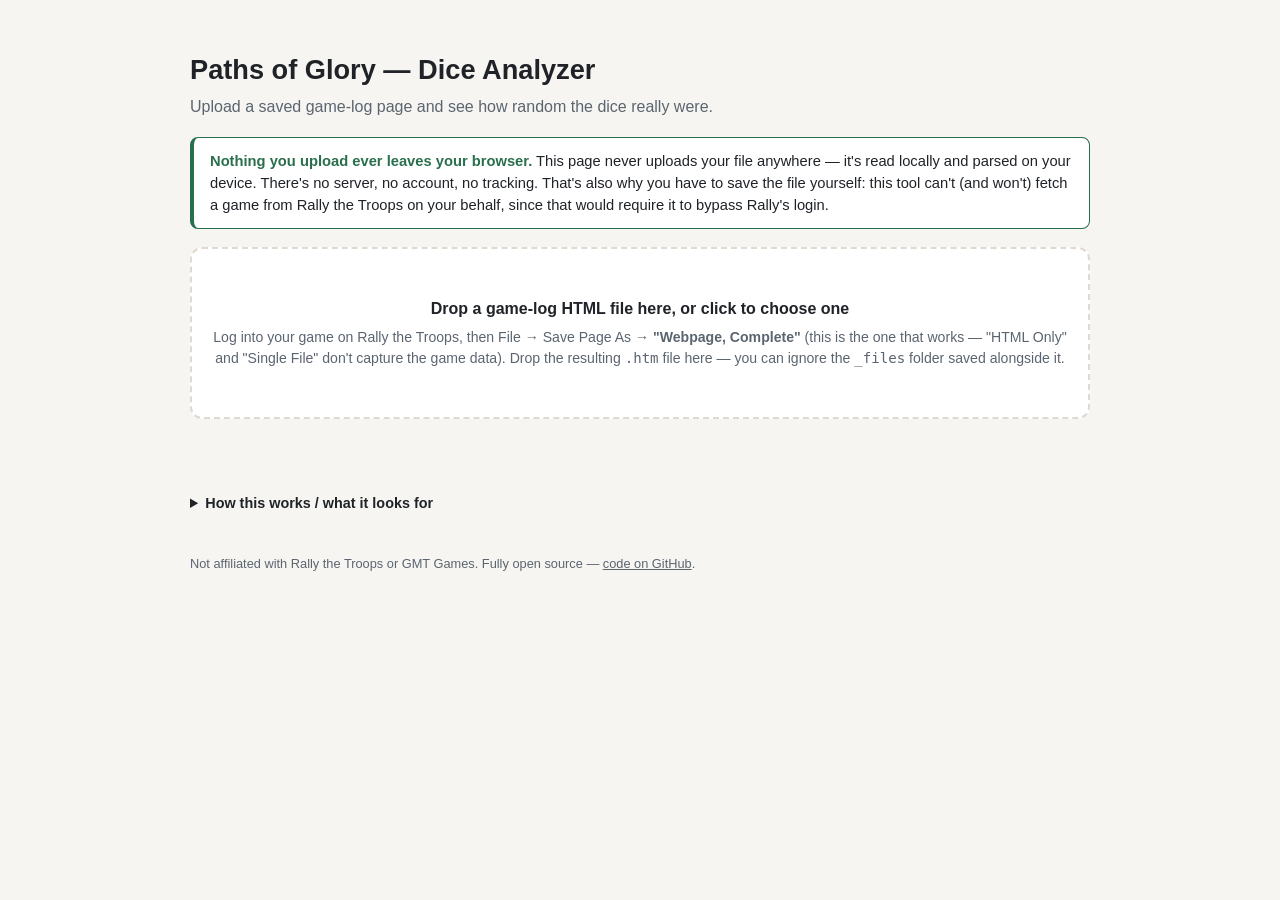
<file: index.html>
<!doctype html>
<html lang="en">
<head>
<meta charset="utf-8">
<meta name="viewport" content="width=device-width, initial-scale=1">
<title>Paths of Glory — Dice Analyzer</title>
<link rel="stylesheet" href="style.css">
</head>
<body>
<main>
  <!-- Narrow, readable-line-length column for prose/controls. #results (the report iframe) sits
       outside this wrapper, directly in <main>, so it can use the full wide layout below —
       reports have wide tables that need the room; a paragraph of text doesn't. -->
  <div class="page">
  <h1>Paths of Glory — Dice Analyzer</h1>
  <p class="subtitle">Upload a saved game-log page and see how random the dice really were.</p>

  <div class="privacy-note">
    <strong>Nothing you upload ever leaves your browser.</strong> This page never uploads your file
    anywhere — it's read locally and parsed on your device. There's no server, no account, no tracking.
    That's also why you have to save the file yourself: this tool can't (and won't) fetch a game
    from Rally the Troops on your behalf, since that would require it to bypass Rally's login.
  </div>

  <!--
    Only "Webpage, Complete" (.htm) works here — confirmed by testing all three Chrome save
    options against the real parser:
      - "Webpage, HTML Only" (.html) saves the raw HTML the server sends *before* the page's
        JavaScript runs, so <div id="log"> is present but empty. Same problem as "View Page
        Source."
      - "Webpage, Complete" (.htm) captures the live DOM *after* JavaScript has rendered it,
        so the log is actually populated. This is the one that works.
      - "Webpage, Single File" (.mhtml) wraps the HTML in a MIME format (quoted-printable/
        base64 inside email-style headers) that the parser doesn't unwrap.
    The parser only ever looks at the <div id="log">...</div> portion of whatever it's given
    (see parser.js), so a full "Complete" page save works as-is — no manual trimming needed.
  -->
  <div id="drop-zone" tabindex="0">
    <div><strong>Drop a game-log HTML file here, or click to choose one</strong></div>
    <div class="hint">
      Log into your game on Rally the Troops, then File → Save Page As → <strong>"Webpage, Complete"</strong>
      (this is the one that works — "HTML Only" and "Single File" don't capture the game data).
      Drop the resulting <code>.htm</code> file here — you can ignore the <code>_files</code> folder saved
      alongside it.
    </div>
    <input type="file" id="file-input" accept=".html,.htm,text/html">
  </div>

  <div class="status" id="status"></div>
  <div class="warning" id="warning" hidden></div>
  </div>

  <section id="results" hidden>
    <div class="download-row">
      <button class="download-btn" id="download-json">⬇ Download JSON (raw data)</button>
      <button class="download-btn" id="download-report">⬇ Download report.html</button>
    </div>
    <!-- scrolling="no": app.js keeps this iframe's height matched to its content, so it should
         never need to scroll internally — without this, some browsers/OSes (classic non-overlay
         scrollbars, or macOS set to "Always show scrollbars") reserve a scrollbar gutter on the
         iframe's own embedded viewport regardless of whether content actually overflows it. -->
    <iframe id="report-frame" title="Dice analysis report" scrolling="no"></iframe>
  </section>

  <div class="page">
  <details class="how-it-works">
    <summary>How this works / what it looks for</summary>
    <p>Every die roll in a Rally the Troops <em>Paths of Glory</em> game log is an empty
    <code>&lt;span class="die {ap|cp} d{1-6}"&gt;</code> — the class attribute carries the side and the
    raw value. This tool classifies every roll into one of five categories from the text around it:</p>
    <ul>
      <li><strong>Mandated Offensive</strong> — the per-turn CP/AP roll that assigns which power must attack</li>
      <li><strong>Combat Fire</strong> — attacker's/defender's fire in a battle, tagged with which role rolled it</li>
      <li><strong>Entrench</strong> — voluntary entrenchment attempts</li>
      <li><strong>Flank Attempt</strong></li>
      <li><strong>Siege</strong></li>
    </ul>
    <p>If a roll doesn't match any of those five (e.g. the site's HTML changed, or a roll type this
    tool doesn't know about yet), you'll see a warning banner above with the count — everything else
    is still parsed correctly.</p>
    <p>This is the browser port of a small local Python pipeline
    (<code>parse_dice.py</code> / <code>build_report.py</code>) — see the repo README for details.</p>
  </details>

  <footer>
    Not affiliated with Rally the Troops or GMT Games. Fully open source —
    <a href="https://github.com/ejamer/rtt-paths-of-glory-dice-analyzer" target="_blank" rel="noopener">code on GitHub</a>.
  </footer>
  </div>
</main>
<script src="js/parser.js"></script>
<script src="js/tables.js"></script>
<script src="js/report.js"></script>
<script src="js/schema.js"></script>
<script src="js/app.js"></script>
</body>
</html>
</file>
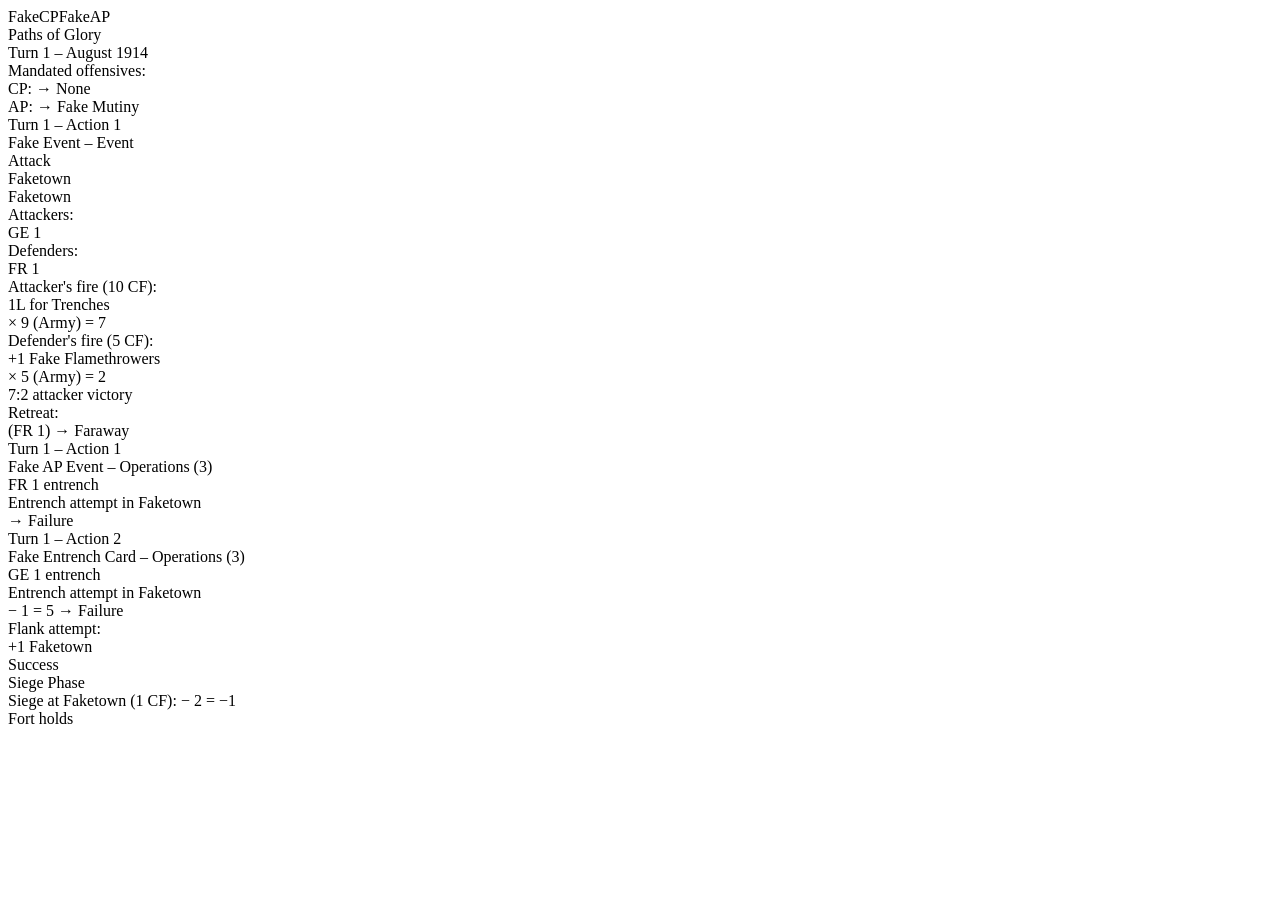
<file: test/fixture.html>
<!-- saved from url=(0091)https://www.rally-the-troops.com/paths-of-glory/play.html?game=999&role=Central%20Powers -->
<html><head><title>Fake Game</title></head><body>
<div class="chat"><span class="user Central_Powers player_2">FakeCP</span><span class="user Allied_Powers player_1">FakeAP</span></div>
<div id="log"><div class="h1">Paths of Glory</div><div></div><div class="h1">Turn 1 – August 1914</div><div></div><div>Mandated offensives:</div><div>CP: <span class="die cp d6"></span> → None</div><div>AP: <span class="die ap d1"></span> → <span class="cardtip cp-card" onmouseenter="on_focus_card_tip(112)" onmouseleave="on_blur_card_tip()" onclick="on_click_card_tip(112)">Fake Mutiny</span></div><div></div><div class="h3 cp">Turn 1 – Action 1</div><div></div><div><span class="cardtip cp-card">Fake Event</span> – Event</div><div>Attack</div><div class="i"><span class="spacetip" onmouseenter="on_focus_space_tip(1)" onmouseleave="on_blur_space_tip(1)" onclick="on_click_space_tip(1)">Faketown</span></div><div></div><div class="h4 group cp"><span class="spacetip">Faketown</span></div><div class="group cp">Attackers:</div><div class="i group cp"><span class="piecetip cp-unit">GE 1</span></div><div class="group cp">Defenders:</div><div class="i group cp"><span class="piecetip ap-unit">FR 1</span></div><div class="group cp">Attacker's fire (10 CF):</div><div class="i group cp">1L for Trenches</div><div class="i group cp"><span class="die cp d6"></span> × 9 (Army) = 7</div><div class="group cp">Defender's fire (5 CF):</div><div class="i group cp">+1 <span class="cardtip ap-card" onmouseenter="on_focus_card_tip(1)" onmouseleave="on_blur_card_tip()" onclick="on_click_card_tip(1)">Fake Flamethrowers</span></div><div class="i group cp"><span class="die ap d1"></span> × 5 (Army) = 2</div><div class="bold group cp">7:2 attacker victory</div><div class="group cp">Retreat:</div><div class="i group cp"><span class="piecetip ap-unit">(FR 1)</span> → <span class="spacetip">Faraway</span></div><div></div><div class="h3 ap">Turn 1 – Action 1</div><div></div><div><span class="cardtip ap-card">Fake AP Event</span> – Operations (3)</div><div class="i"><span class="piecetip ap-unit">FR 1</span> entrench</div><div>Entrench attempt in <span class="spacetip">Faketown</span></div><div class="i"><span class="die ap d4"></span> → Failure</div><div></div><div class="h3 cp">Turn 1 – Action 2</div><div></div><div><span class="cardtip cp-card">Fake Entrench Card</span> – Operations (3)</div><div class="i"><span class="piecetip cp-unit">GE 1</span> entrench</div><div>Entrench attempt in <span class="spacetip">Faketown</span></div><div class="i"><span class="die cp d6"></span> − 1 = 5 → Failure</div><div class="group cp">Flank attempt:</div><div class="i group cp">+1 <span class="spacetip">Faketown</span></div><div class="i"><span class="die cp d4"></span> Success</div><div></div><div class="h2">Siege Phase</div><div></div><div>Siege at <span class="spacetip">Faketown</span> (1 CF): <span class="die cp d1"></span> − 2 = −1</div><div class="i">Fort holds</div></div>
</body></html>
</file>
<file: style.css>
:root {
  --bg: #f7f5f1; --panel: #ffffff; --text: #1f2328; --muted: #5b6570; --border: #dfd9cf;
  --cp: #b1494a; --ap: #3d6da8; --accent: #2a6f4d;
}
@media (prefers-color-scheme: dark) {
  :root { --bg: #16181c; --panel: #1e2126; --text: #e7e6e2; --muted: #9aa2ab; --border: #33383f; }
}
* { box-sizing: border-box; }
body {
  margin: 0; background: var(--bg); color: var(--text);
  font-family: -apple-system, "Segoe UI", Roboto, sans-serif; line-height: 1.5;
}
/* main is the wide outer bound (mainly so #results/#report-frame have room for wide tables);
   .page re-narrows everything else back to a readable line length. */
main { max-width: 1300px; margin: 0 auto; padding: 32px 20px 80px; }
.page { max-width: 900px; margin: 0 auto; }
h1 { font-size: 1.7rem; margin-bottom: 4px; }
p.subtitle { color: var(--muted); margin-top: 0; }
.privacy-note {
  background: var(--panel); border: 1px solid var(--accent); border-left: 4px solid var(--accent);
  border-radius: 8px; padding: 12px 16px; margin: 18px 0; font-size: 0.92rem;
}
.privacy-note strong { color: var(--accent); }

#drop-zone {
  border: 2px dashed var(--border); border-radius: 12px; padding: 48px 20px;
  text-align: center; cursor: pointer; background: var(--panel); transition: border-color .15s, background .15s;
}
#drop-zone:hover, #drop-zone.dragover { border-color: var(--accent); background: color-mix(in srgb, var(--accent) 6%, var(--panel)); }
#drop-zone .hint { color: var(--muted); font-size: 0.88rem; margin-top: 6px; }
#file-input { display: none; }

.status { margin-top: 14px; font-size: 0.92rem; color: var(--muted); min-height: 1.3em; }
.status.error { color: var(--cp); font-weight: 600; }

.warning {
  background: color-mix(in srgb, var(--cp) 12%, var(--panel)); border: 1px solid var(--cp);
  border-radius: 8px; padding: 10px 14px; margin-top: 14px; font-size: 0.88rem;
}

#results { margin-top: 24px; }
.download-row { display: flex; gap: 10px; margin-bottom: 14px; flex-wrap: wrap; }
button.download-btn {
  background: var(--panel); border: 1px solid var(--border); color: var(--text);
  border-radius: 8px; padding: 8px 16px; font-size: 0.9rem; cursor: pointer;
}
button.download-btn:hover { border-color: var(--accent); }

/* Height is set from JS (app.js's watchReportFrameHeight) to match the report's actual content
   height, so the page has one scrollbar instead of the iframe growing its own on top of it.
   min-height is just the pre-JS/no-JS fallback so the frame isn't a zero-height sliver.
   overflow:hidden backs up the HTML scrolling="no" attribute on the element itself — since the
   height is always kept in sync with the content, this frame should never need to scroll on its
   own, and some browsers otherwise reserve a scrollbar gutter regardless of actual overflow. */
#report-frame {
  display: block; width: 100%; min-height: 400px; overflow: hidden;
  border: 1px solid var(--border); border-radius: 10px; background: var(--panel);
}

details.how-it-works { margin-top: 40px; font-size: 0.9rem; color: var(--muted); }
details.how-it-works summary { cursor: pointer; font-weight: 600; color: var(--text); }
details.how-it-works ol, details.how-it-works ul { padding-left: 1.2em; }

footer { color: var(--muted); font-size: 0.8rem; margin-top: 40px; }
footer a { color: inherit; }
</file>
